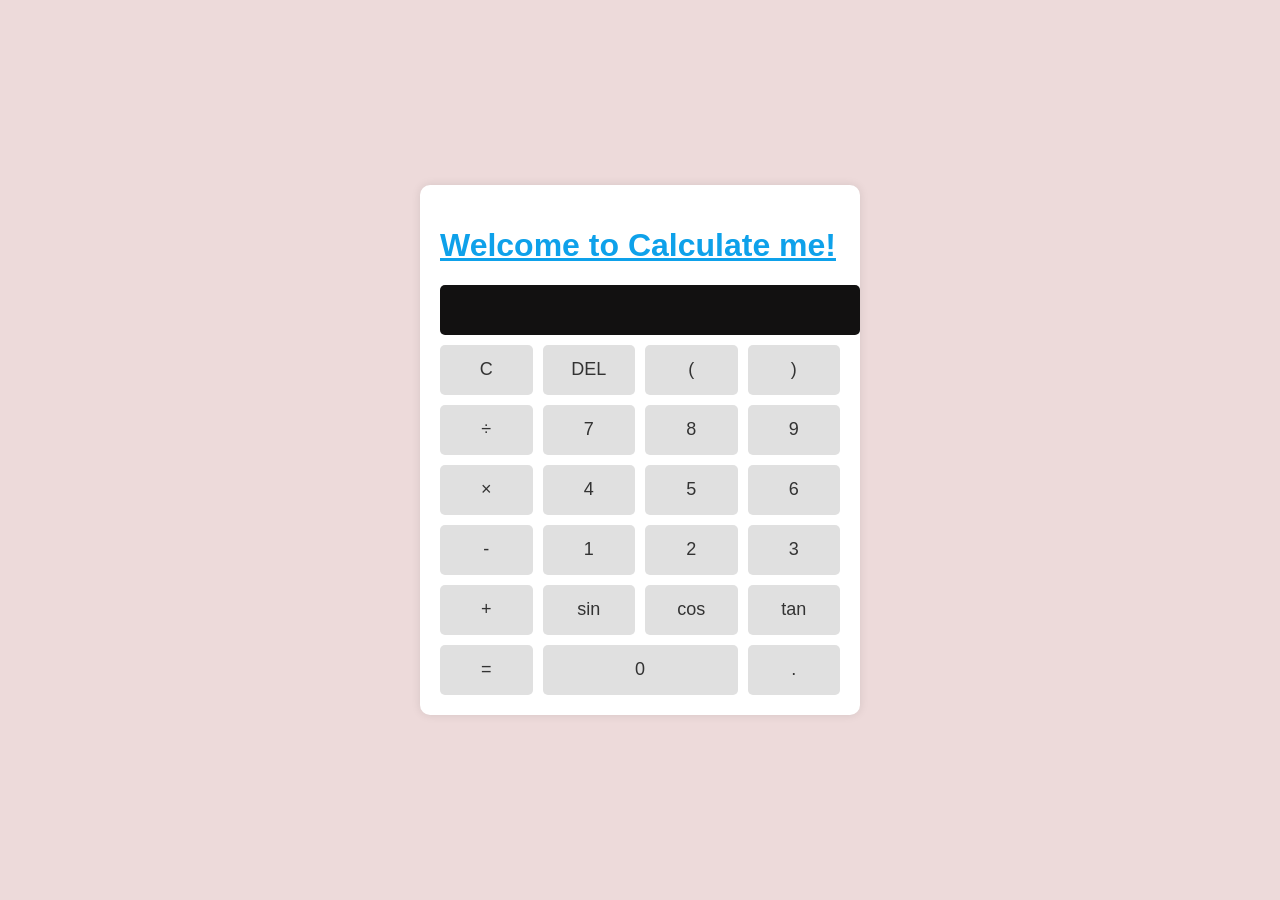
<file: index.html>
<!DOCTYPE html>
<html lang="en">
<head>
    <meta charset="UTF-8">
    <meta name="viewport" content="width=device-width, initial-scale=1.0">
    <title>Scientific Calculator</title>
    <link rel="stylesheet" href="style.css">
</head>
<body>
    <div class="calculator">
        <h1 class="text-center">Welcome to Calculate me!</h1>
        <input type="text" class="display" id="display" readonly>
        <div class="buttons">
            <button onclick="clearDisplay()">C</button>
            <button onclick="deleteLast()">DEL</button>
            <button onclick="appendOperator('(')">(</button>
            <button onclick="appendOperator(')')">)</button>
            <button onclick="appendOperator('/')">÷</button>
            <button onclick="appendNumber('7')">7</button>
            <button onclick="appendNumber('8')">8</button>
            <button onclick="appendNumber('9')">9</button>
            <button onclick="appendOperator('*')">×</button>
            <button onclick="appendNumber('4')">4</button>
            <button onclick="appendNumber('5')">5</button>
            <button onclick="appendNumber('6')">6</button>
            <button onclick="appendOperator('-')">-</button>
            <button onclick="appendNumber('1')">1</button>
            <button onclick="appendNumber('2')">2</button>
            <button onclick="appendNumber('3')">3</button>
            <button onclick="appendOperator('+')">+</button>
            <button onclick="appendOperator('sin(')">sin</button>
            <button onclick="appendOperator('cos(')">cos</button>
            <button onclick="appendOperator('tan(')">tan</button>
            <button onclick="calculateResult()">=</button>
            <button onclick="appendNumber('0')" class="zero">0</button>
            <button onclick="appendOperator('.')">.</button>
        </div>
    </div>
    <script src="script.js"></script>
</body>
</html>
</file>
<file: style.css>
body {
    display: flex;
    justify-content: center;
    align-items: center;
    height: 100vh;
    margin: 0;
    font-family: Arial, sans-serif;
    background-color: #eddada;
}

.calculator {
    background-color: #fff;
    border-radius: 10px;
    box-shadow: 0 0 10px rgba(19, 18, 18, 0.1);
    padding: 20px;
    max-width: 400px;
    width: 100%;
}

.display {
    width: 100%;
    height: 50px;
    background: #121111;
    color: #fff;
    border: none;
    text-align: right;
    padding: 0 10px;
    font-size: 24px;
    border-radius: 5px;
    margin-bottom: 10px;
}
.text-center{
    color: rgb(14, 161, 234);
    text-decoration: underline;
    font-weight: bold;
  
  }
.buttons {
    display: grid;
    grid-template-columns: repeat(4, 1fr);
    gap: 10px;
    border-radius: 2px solid rgb(255, 172, 57);
   
}

button {
    height: 50px;
    font-size: 18px;
    border: none;
    border-radius: 5px ;
    background-color: #e0e0e0;
    color: #333;
    cursor: pointer;
}

button:active {
    background-color: #d0d0d0;
}

button.zero {
    grid-column: span 2;
}

@media (max-width: 400px) {
    .calculator {
        padding: 10px;
    }

    .display {
        height: 40px;
        font-size: 20px;
    }

    button {
        height: 40px;
        font-size: 16px;
    }
}
</file>
